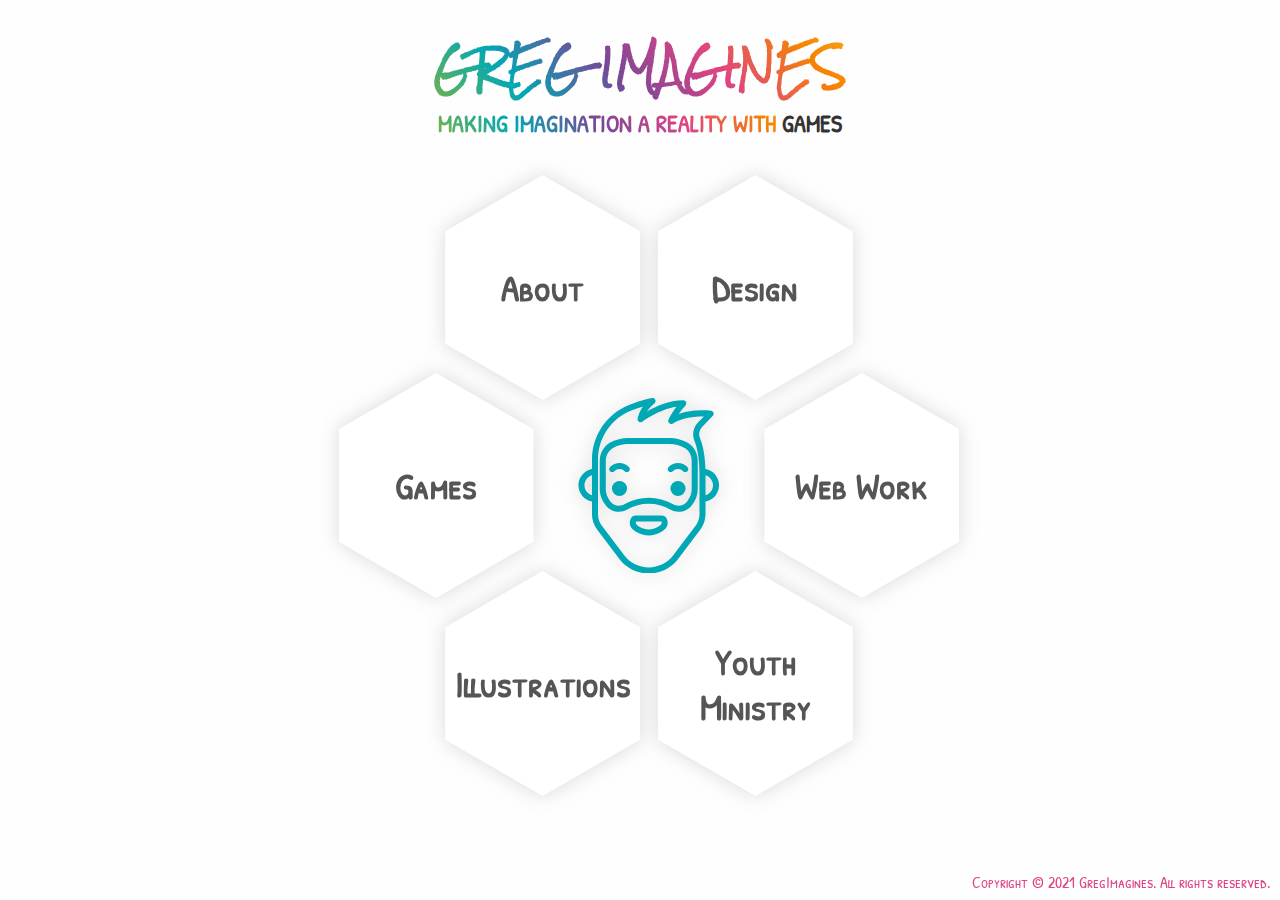
<file: index.html>
<!DOCTYPE html>
<html lang="en">
<head>
  <!-- Global site tag (gtag.js) - Google Analytics -->
<script async src="https://www.googletagmanager.com/gtag/js?id=UA-34383437-1"></script>
<script>
  window.dataLayer = window.dataLayer || [];
  function gtag(){dataLayer.push(arguments);}
  gtag('js', new Date());

  gtag('config', 'UA-34383437-1');
</script>
  <meta charset="UTF-8">
  <meta name="viewport" content="width=device-width, initial-scale=1.0">
  <meta http-equiv="X-UA-Compatible" content="ie=edge">
  <meta name="description" content="About Gregory Gillis and GregImagines">
  <title>GregImagines</title>
  <link rel="stylesheet" href="styles/home.css" media/>
<!-- Google Tag Manager -->
<script>(function(w,d,s,l,i){w[l]=w[l]||[];w[l].push({'gtm.start':
new Date().getTime(),event:'gtm.js'});var f=d.getElementsByTagName(s)[0],
j=d.createElement(s),dl=l!='dataLayer'?'&l='+l:'';j.async=true;j.src=
'https://www.googletagmanager.com/gtm.js?id='+i+dl;f.parentNode.insertBefore(j,f);
})(window,document,'script','dataLayer','GTM-TPLQC4M');</script>
<!-- End Google Tag Manager -->
</head>
<body>
  <div class="page-wrapper">

    <div class="title">
      Greg Imagines
    </div>
    <div class="header">Making Imagination A Reality With <span class="header__spin"> </span></div>

    <div class="main-content">
      <div class="grid">
        <div class="row">
          <section class='tl'>
        		<article class="item yellow">
              <a href="about" class="btn">
                <figure>
                  <h2>About</h2>
                </figure>
              </a>
        		</article>
            <article class="item blue">
              <a href="design" class="btn">
                <figure>
                  <h2>Design</h2>
                </figure>
              </a>
            </article>
            <article class="item pink">
              <a href="games" class="btn">
                <figure>
                  <h2>Games</h2>
                </figure>
              </a>
        		</article>
        		<article class="--face">
        			<figure>
                <svg version="1.1" id="Capa_1" xmlns="http://www.w3.org/2000/svg" xmlns:xlink="http://www.w3.org/1999/xlink" x="0px" y="0px"
                   viewBox="0 0 464.732 464.732" style="enable-background:new 0 0 464.732 464.732;" xml:space="preserve" class="face-icon">
                <g>
                  <path d="M418.548,231.04c0-21.516-15.583-39.449-36.053-43.139c-0.799-25.161-4.193-56.219-14.449-81.053
                    c-4.364-10.566-1.951-22.746,6.146-31.029l27.848-28.488c2.129-2.178,2.837-5.377,1.825-8.25c-1.012-2.873-3.568-4.922-6.592-5.285
                    c-2.258-0.271-46.536-5.331-85.554,8.533c4.797-7.272,10.846-15.395,17.931-22.796c2.216-2.314,2.837-5.728,1.578-8.674
                    c-1.258-2.946-4.153-4.858-7.357-4.858c-37.9,0-74.039,16.88-96.126,29.783c4.297-6.938,10.528-14.579,19.496-21.423
                    c2.963-2.261,3.972-6.269,2.433-9.663c-1.54-3.395-5.22-5.277-8.871-4.538c-33.039,6.679-65.651,20.116-73.792,24.254
                    c-25.394,12.91-46.753,32.574-61.77,56.866c-15.184,24.563-23.209,52.824-23.209,81.728v24.93
                    c-20.369,3.772-35.848,21.658-35.848,43.103s15.479,39.331,35.848,43.103l0,32.542c-0.205,14.839,4.608,29.521,13.557,41.346
                    l59.054,78.045c18.315,24.205,47.371,38.655,77.723,38.655s59.407-14.45,77.722-38.655l59.055-78.045
                    c8.773-11.594,13.461-25.418,13.557-40.05c0.003-0.431,0-33.839,0-33.839C403.069,270.371,418.548,252.485,418.548,231.04z
                     M62.183,231.04c0-12.575,8.38-23.225,19.848-26.67l0,53.341C70.564,254.265,62.183,243.616,62.183,231.04z M366.7,307.947
                    c-0.073,11.085-3.64,21.607-10.315,30.43l-59.055,78.045c-15.309,20.231-39.594,32.309-64.964,32.309
                    c-25.37,0-49.655-12.078-64.964-32.309l-59.054-78.045c-6.819-9.013-10.483-20.206-10.316-31.517c0-0.04,0.001-0.079,0.001-0.118
                    l-0.001-143.734c0-25.929,7.199-51.281,20.819-73.314c13.473-21.796,32.634-39.438,55.411-51.017
                    c5.171-2.629,22.354-9.814,42.942-16.017c-11.827,16.746-14.226,31.773-14.358,32.657c-0.483,3.229,1.044,6.427,3.859,8.081
                    c2.815,1.654,6.353,1.431,8.938-0.562c0.47-0.362,42.244-32.189,89.797-39.396c-13.022,17.305-20.449,33.37-20.843,34.232
                    c-1.492,3.259-0.633,7.113,2.102,9.431c2.735,2.318,6.678,2.533,9.648,0.528c24.917-16.819,60.883-19.158,81.922-18.871
                    l-15.518,15.874c-12.577,12.866-16.304,31.833-9.493,48.322c6.132,14.849,13.442,42.16,13.442,87.951h0
                    C366.701,200.907,366.703,307.534,366.7,307.947z M382.7,257.711l0.001-53.341c11.467,3.446,19.847,14.096,19.847,26.67
                    S394.168,254.265,382.7,257.711z"/>
                  <circle class="eye" cx="154.923" cy="239.67" r="20"/>
                  <circle class="eye" cx="309.809" cy="239.67" r="20"/>
                  <path d="M284.884,182.389c-3.125,3.124-3.125,8.189,0,11.313c3.124,3.124,8.189,3.124,11.313,0c7.505-7.505,19.717-7.505,27.222,0
                    c1.562,1.562,3.609,2.343,5.657,2.343s4.095-0.781,5.657-2.343c3.125-3.124,3.125-8.189,0-11.313
                    C320.99,168.646,298.627,168.646,284.884,182.389z"/>
                  <path d="M129.998,182.389c-3.124,3.124-3.125,8.189,0,11.313c3.124,3.125,8.189,3.125,11.313,0c7.505-7.505,19.718-7.505,27.222,0
                    c1.562,1.562,3.609,2.343,5.657,2.343s4.095-0.781,5.657-2.343c3.125-3.124,3.125-8.189,0-11.313
                    C166.104,168.646,143.742,168.645,129.998,182.389z"/>
                  <path d="M337.507,119.961c-0.697-0.459-1.375-0.881-2.028-1.262c-14.547-8.477-31.124-12.958-47.938-12.958h-110.35
                    c-15.979,0-31.824,4.066-45.823,11.758c-17.726,9.741-28.737,28.391-28.737,48.673l0.001,75.725
                    c0,14.668,5.336,29.364,15.082,41.452l0.997,1.261c13.531,17.115,37.946,21.74,56.79,10.756
                    c17.247-10.052,36.91-15.365,56.865-15.365s39.618,5.313,56.865,15.366c6.881,4.011,14.505,5.94,22.071,5.94
                    c13.153,0,26.129-5.832,34.718-16.697l1.053-1.332c9.69-12.016,15.026-26.712,15.026-41.381l0.001-75.798
                    C362.101,147.342,352.907,130.094,337.507,119.961z M346.099,241.897c0,11.027-4.078,22.156-11.526,31.393l-1.105,1.397
                    c-8.621,10.906-24.175,13.854-36.181,6.856c-19.689-11.477-42.139-17.542-64.922-17.542c-22.782,0-45.231,6.066-64.921,17.542
                    c-12.005,6.998-27.561,4.05-36.182-6.856l-1.149-1.452c-7.404-9.182-11.481-20.311-11.481-31.338l-0.001-75.725
                    c0-14.445,7.833-27.722,20.442-34.651c11.645-6.398,24.825-9.781,38.118-9.781h110.35c13.987,0,27.778,3.729,39.878,10.78
                    c0.415,0.242,0.847,0.513,1.292,0.806c10.889,7.165,17.389,19.416,17.389,32.771L346.099,241.897z"/>
                  <path d="M267.052,311.258H197.68c-5.287,0-10.137,3.156-12.976,8.444c-3.849,7.173-3.405,16.694,1.079,23.153
                    c3.025,4.357,7.635,8.306,14.095,12.074c10.323,6.021,21.406,9.031,32.488,9.031c11.083,0,22.165-3.011,32.489-9.031
                    c6.459-3.768,11.069-7.717,14.094-12.074h0c4.484-6.459,4.928-15.98,1.078-23.154C277.189,314.414,272.339,311.258,267.052,311.258
                    z M265.806,333.73c-1.129,1.626-3.609,4.226-9.013,7.377c-15.752,9.188-33.102,9.188-48.854,0
                    c-5.404-3.152-7.884-5.751-9.013-7.377c-0.917-1.321-1.177-4.499-0.124-6.461c0.002-0.004,0.004-0.007,0.005-0.011h67.117
                    c0.001,0.003,0.003,0.006,0.005,0.01C266.983,329.231,266.723,332.408,265.806,333.73z"/>
                </g>
        			</figure>
        		</article>
            <article class="item orange">
              <a href="web" class="btn">
                <figure>
                  <h2>Web Work</h2>
                </figure>
              </a>
            </article>
            <article class="item purple">
              <a href="illustrations" class="btn">
                <figure>
                  <h2>Illustrations</h2>
                </figure>
              </a>
        		</article>
            <article class="item green">
              <a href="ministry" class="btn">
                <figure>
                  <h2>Youth Ministry</h2>
                </figure>
              </a>
        		</article>
          </section>
        </div>
      </div>
    </div>

    <div class="footer footer--theme--main">
      <div class="footer__copyright">
        Copyright &copy; 2021 GregImagines. All rights reserved.
      </div>

    </div><!-- END FOOTER -->

  </div>

</body>
</html>
</file>
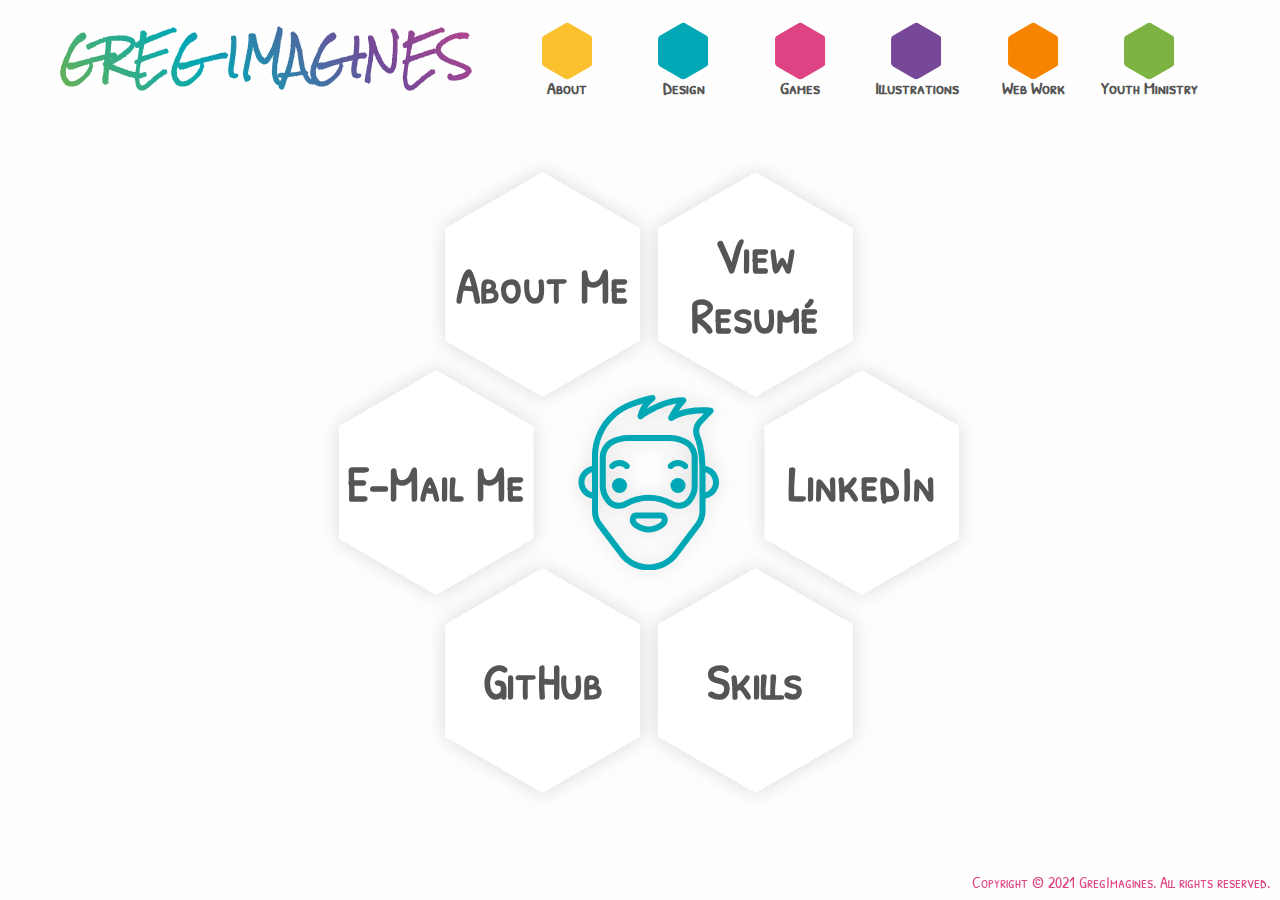
<file: about.html>
<!DOCTYPE html>
<html lang="en">
<head>
  <!-- Global site tag (gtag.js) - Google Analytics -->
<script async src="https://www.googletagmanager.com/gtag/js?id=UA-34383437-1"></script>
<script>
  window.dataLayer = window.dataLayer || [];
  function gtag(){dataLayer.push(arguments);}
  gtag('js', new Date());

  gtag('config', 'UA-34383437-1');
</script>
  <meta charset="UTF-8">
  <meta name="viewport" content="width=device-width, initial-scale=1.0">
  <meta http-equiv="X-UA-Compatible" content="ie=edge">
  <meta name="description" content="About Gregory Gillis and GregImagines">
  <title>About + GregImagines</title>
  <link rel="stylesheet" href="styles/about.css" />
<!-- Google Tag Manager -->
<script>(function(w,d,s,l,i){w[l]=w[l]||[];w[l].push({'gtm.start':
new Date().getTime(),event:'gtm.js'});var f=d.getElementsByTagName(s)[0],
j=d.createElement(s),dl=l!='dataLayer'?'&l='+l:'';j.async=true;j.src=
'https://www.googletagmanager.com/gtm.js?id='+i+dl;f.parentNode.insertBefore(j,f);
})(window,document,'script','dataLayer','GTM-TPLQC4M');</script>
<!-- End Google Tag Manager -->
</head>
<body>
  <div class="page-wrapper">

    <!--div class="title">
      Greg Imagines
    </div-->
    <header class="nav">
        <a href="index" class="nav-header">
          Greg Imagines
        </a>
        <div class="nav-links">
          <a href="about" class="nav_link">
            <div class="badge yellow"></div>
            <h2 class="ribbon">About</h2>
          </a>
          <a href="design" >
            <div class="badge blue"></div>
            <h2 class="ribbon">Design</h2>
          </a>
          <a href="games" >
            <div class="badge pink"></div>
            <h2 class="ribbon">Games</h2>
          </a>
          <a href="illustrations" >
            <div class="badge purple"></div>
            <h2 class="ribbon">Illustrations</h2>
          </a>
          <a href="web" >
            <div class="badge orange"></div>
            <h2 class="ribbon">Web Work</h2></a>
          <a href="ministry" >
            <div class="badge green"></div>
            <h2 class="ribbon">Youth Ministry</h2>
          </a>
        </div>
    </header>

    <div class="main-content">
      <div class="grid">
        <div class="row">
          <section class='tl'>
        		<article class="item yellow">
              <a href="#about" class="btn">
                <figure>
                  <h1>About Me</h1>
                </figure>
              </a>
        		</article>
            <article class="item blue">
              <a href="#resume" class="btn">
                <figure>
                  <h1>View Resumé</h1>
                </figure>
              </a>
            </article>
            <article class="item pink">
              <a href="mailto:gillis@gregimagines.com" class="btn">
                <figure>
                  <h1>E-Mail Me</h1>
                </figure>
              </a>
        		</article>
        		<article class="--face">
        			<figure>
                <svg version="1.1" id="Capa_1" xmlns="http://www.w3.org/2000/svg" xmlns:xlink="http://www.w3.org/1999/xlink" x="0px" y="0px"
                   viewBox="0 0 464.732 464.732" style="enable-background:new 0 0 464.732 464.732;" xml:space="preserve" class="face-icon">
                <g>
                  <path d="M418.548,231.04c0-21.516-15.583-39.449-36.053-43.139c-0.799-25.161-4.193-56.219-14.449-81.053
                    c-4.364-10.566-1.951-22.746,6.146-31.029l27.848-28.488c2.129-2.178,2.837-5.377,1.825-8.25c-1.012-2.873-3.568-4.922-6.592-5.285
                    c-2.258-0.271-46.536-5.331-85.554,8.533c4.797-7.272,10.846-15.395,17.931-22.796c2.216-2.314,2.837-5.728,1.578-8.674
                    c-1.258-2.946-4.153-4.858-7.357-4.858c-37.9,0-74.039,16.88-96.126,29.783c4.297-6.938,10.528-14.579,19.496-21.423
                    c2.963-2.261,3.972-6.269,2.433-9.663c-1.54-3.395-5.22-5.277-8.871-4.538c-33.039,6.679-65.651,20.116-73.792,24.254
                    c-25.394,12.91-46.753,32.574-61.77,56.866c-15.184,24.563-23.209,52.824-23.209,81.728v24.93
                    c-20.369,3.772-35.848,21.658-35.848,43.103s15.479,39.331,35.848,43.103l0,32.542c-0.205,14.839,4.608,29.521,13.557,41.346
                    l59.054,78.045c18.315,24.205,47.371,38.655,77.723,38.655s59.407-14.45,77.722-38.655l59.055-78.045
                    c8.773-11.594,13.461-25.418,13.557-40.05c0.003-0.431,0-33.839,0-33.839C403.069,270.371,418.548,252.485,418.548,231.04z
                     M62.183,231.04c0-12.575,8.38-23.225,19.848-26.67l0,53.341C70.564,254.265,62.183,243.616,62.183,231.04z M366.7,307.947
                    c-0.073,11.085-3.64,21.607-10.315,30.43l-59.055,78.045c-15.309,20.231-39.594,32.309-64.964,32.309
                    c-25.37,0-49.655-12.078-64.964-32.309l-59.054-78.045c-6.819-9.013-10.483-20.206-10.316-31.517c0-0.04,0.001-0.079,0.001-0.118
                    l-0.001-143.734c0-25.929,7.199-51.281,20.819-73.314c13.473-21.796,32.634-39.438,55.411-51.017
                    c5.171-2.629,22.354-9.814,42.942-16.017c-11.827,16.746-14.226,31.773-14.358,32.657c-0.483,3.229,1.044,6.427,3.859,8.081
                    c2.815,1.654,6.353,1.431,8.938-0.562c0.47-0.362,42.244-32.189,89.797-39.396c-13.022,17.305-20.449,33.37-20.843,34.232
                    c-1.492,3.259-0.633,7.113,2.102,9.431c2.735,2.318,6.678,2.533,9.648,0.528c24.917-16.819,60.883-19.158,81.922-18.871
                    l-15.518,15.874c-12.577,12.866-16.304,31.833-9.493,48.322c6.132,14.849,13.442,42.16,13.442,87.951h0
                    C366.701,200.907,366.703,307.534,366.7,307.947z M382.7,257.711l0.001-53.341c11.467,3.446,19.847,14.096,19.847,26.67
                    S394.168,254.265,382.7,257.711z"/>
                  <circle class="eye" cx="154.923" cy="239.67" r="20"/>
                  <circle class="eye" cx="309.809" cy="239.67" r="20"/>
                  <path d="M284.884,182.389c-3.125,3.124-3.125,8.189,0,11.313c3.124,3.124,8.189,3.124,11.313,0c7.505-7.505,19.717-7.505,27.222,0
                    c1.562,1.562,3.609,2.343,5.657,2.343s4.095-0.781,5.657-2.343c3.125-3.124,3.125-8.189,0-11.313
                    C320.99,168.646,298.627,168.646,284.884,182.389z"/>
                  <path d="M129.998,182.389c-3.124,3.124-3.125,8.189,0,11.313c3.124,3.125,8.189,3.125,11.313,0c7.505-7.505,19.718-7.505,27.222,0
                    c1.562,1.562,3.609,2.343,5.657,2.343s4.095-0.781,5.657-2.343c3.125-3.124,3.125-8.189,0-11.313
                    C166.104,168.646,143.742,168.645,129.998,182.389z"/>
                  <path d="M337.507,119.961c-0.697-0.459-1.375-0.881-2.028-1.262c-14.547-8.477-31.124-12.958-47.938-12.958h-110.35
                    c-15.979,0-31.824,4.066-45.823,11.758c-17.726,9.741-28.737,28.391-28.737,48.673l0.001,75.725
                    c0,14.668,5.336,29.364,15.082,41.452l0.997,1.261c13.531,17.115,37.946,21.74,56.79,10.756
                    c17.247-10.052,36.91-15.365,56.865-15.365s39.618,5.313,56.865,15.366c6.881,4.011,14.505,5.94,22.071,5.94
                    c13.153,0,26.129-5.832,34.718-16.697l1.053-1.332c9.69-12.016,15.026-26.712,15.026-41.381l0.001-75.798
                    C362.101,147.342,352.907,130.094,337.507,119.961z M346.099,241.897c0,11.027-4.078,22.156-11.526,31.393l-1.105,1.397
                    c-8.621,10.906-24.175,13.854-36.181,6.856c-19.689-11.477-42.139-17.542-64.922-17.542c-22.782,0-45.231,6.066-64.921,17.542
                    c-12.005,6.998-27.561,4.05-36.182-6.856l-1.149-1.452c-7.404-9.182-11.481-20.311-11.481-31.338l-0.001-75.725
                    c0-14.445,7.833-27.722,20.442-34.651c11.645-6.398,24.825-9.781,38.118-9.781h110.35c13.987,0,27.778,3.729,39.878,10.78
                    c0.415,0.242,0.847,0.513,1.292,0.806c10.889,7.165,17.389,19.416,17.389,32.771L346.099,241.897z"/>
                  <path d="M267.052,311.258H197.68c-5.287,0-10.137,3.156-12.976,8.444c-3.849,7.173-3.405,16.694,1.079,23.153
                    c3.025,4.357,7.635,8.306,14.095,12.074c10.323,6.021,21.406,9.031,32.488,9.031c11.083,0,22.165-3.011,32.489-9.031
                    c6.459-3.768,11.069-7.717,14.094-12.074h0c4.484-6.459,4.928-15.98,1.078-23.154C277.189,314.414,272.339,311.258,267.052,311.258
                    z M265.806,333.73c-1.129,1.626-3.609,4.226-9.013,7.377c-15.752,9.188-33.102,9.188-48.854,0
                    c-5.404-3.152-7.884-5.751-9.013-7.377c-0.917-1.321-1.177-4.499-0.124-6.461c0.002-0.004,0.004-0.007,0.005-0.011h67.117
                    c0.001,0.003,0.003,0.006,0.005,0.01C266.983,329.231,266.723,332.408,265.806,333.73z"/>
                </g>
        			</figure>
        		</article>
            <article class="item orange">
              <a href="https://www.linkedin.com/in/gdgillis/" target="_blank" class="btn">
                <figure>
                  <h1>LinkedIn</h1>
                </figure>
              </a>
            </article>
            <article class="item purple">
              <a href="https://github.com/gregimagines" target="_blank" class="btn">
                <figure>
                  <h1>GitHub</h1>
                </figure>
              </a>
        		</article>
            <article class="item green">
              <a href="#skills" class="btn">
                <figure>
                  <h1>Skills</h1>
                </figure>
              </a>
        		</article>
          </section>
        </div>
      </div>
    </div>

    <div id='about' class='modal-window'>
      <div class='modal-content'>
        <a href='#' title='Close' class='modal-close'>X</a>
        <div class='modal-title'> Gregory Gillis </div>
        <div class='modal-description'>
          An energetic and creative person, competent graphic and web designer, and proficient technical support provider with an eye for detail. A hard working proactive developer focused on high quality solutions proven to engage users in a competitive market. Successfully works with technical and non-technical professionals. Passionate for continuous learning and improving. Proven leader with positive results, managing multiple projects to deliver solutions on time consistently, with increased customer engagement.
          <br>
          While experts in their fields can say they wrote the book on a specific topic, I can say that I have instead written the test for web and front end developers. Amongst my freelance web design responsibilities, I received functional requirements to develop a four tier testing scenario with answer key including various potential solutions to verify qualifications and knowledge of potential web developer candidates through Proxor.
          <br>
          Over the last several years I have been working as a web developer for EWTN (Eternal Word Television Network). I have been actively using CSS, HTML, Ruby on Rails, Wordpress, and JavaScript across a number of sites to match the company’s look and feel while providing a more positive user experience.
          <br>
          I am always ready to learn new techniques and use the latest technology to help others have a better online experience. I am a team player capable of working independently to meet specific deadlines while multitasking.
        </div>
        <a href="mailto:gillis@gregimagines.com" class="modal-button">E-Mail Me</a>
      </div>
    </div>

    <div id='skills' class='modal-window'>
      <div class='modal-content'>
        <a href='#' title='Close' class='modal-close'>X</a>
        <div class='modal-title'> Skills </div>
        <div class='modal-description'>
          Adobe Creative Suite (Dreamweaver, Illustrator, Photoshop. InDesign, Animate), Verbal/Written Communication Skills, CSS, HTML, Leadership, Mac OSX, Marketing, Problem Solving, Ubuntu Linux, Web Development & Design, Sales, Windows, Wordpress, UX/UI, Responsive Design, Front End Developer, Dedicated, Social Media, Content Management, Advertising, Analytics, E-Commerce, Word, Excel, Power Point, Product Management, Web Content Creation & Management, Creative, Work Independently and Collaboratively, Meet Tight Deadlines, Technology, IT Support, Management Experience, Autodesk Maya, Bootstrap, PHP, JavaScript, Odoo, Git, Atom, Project Development, Frontend Frameworks, Angular, Flexible, Self-motivation , Ruby on Rails
        </div>
      </div>
    </div>

    <div id='resume' class='modal-window'>
      <div class='modal-content'>
        <a href='#' title='Close' class='modal-close'>X</a>
        <div class="modal-title_container">
          <div class='modal-title'> Gregory Gillis - Resumé </div>
        </div>
        <div class="modal-description_container">
          <div class="modal-lead">
            SUMMARY
          </div>
          <div class="modal-description">
            An energetic and creative person, competent graphic and web designer, and proficient technical support provider with an eye for detail. A hard working proactive developer focused on high quality solutions proven to engage users in a competitive market. Successfully works with technical and non-technical professionals. Passionate for continuous learning and improving. Proven leader with positive results, managing multiple projects to deliver solutions on time consistently, with increased customer engagement.
          </div>
          <div class="modal-lead">
            SKILLS
          </div>
          <div class="modal-description">
            Adobe Creative Suite (Dreamweaver, Illustrator, Photoshop. InDesign, Animate), Verbal/Written Communication Skills, CSS, HTML, Leadership, Mac OSX, Marketing, Problem Solving, Ubuntu Linux, Web Development & Design, Sales, Windows, Wordpress, UX/UI, Responsive Design, Front End Developer, Dedicated, Social Media, Content Management, Advertising, Analytics, E-Commerce, Word, Excel, Power Point, Product Management, Web Content Creation & Management, Creative, Work Independently and Collaboratively, Meet Tight Deadlines, Technology, IT Support, Management Experience, Autodesk Maya, Bootstrap, PHP, JavaScript, Odoo, Git, Atom, Project Development, Frontend Frameworks, Angular, Flexible, Self-motivation , Ruby on Rails
          </div>
          <div class="modal-lead">
            WORK EXPERIENCE
          </div>
          <div class="modal-description">
            <strong>Web Developer: EWTN | January 2019- Present</strong><br/>
            www.ewtn.com, www.ear.ewtn.com, www.ewtnmissionaries.com<br/>
            <ul>
              <li>
                Work with different departments to design, code, build, and upload content on several pages/sites

              </li>
              <li>
                Manage page content across varying technologies - Bootstrap, Wordpress, Ruby on Rails, ASP
              </li>
              <li>
                Wireframe sites to be created meeting certain criteria based on departmental needs
              </li>
              <li>
                Publish images on main pages for advertising, promotions, and registrations/donations
              </li>
              <li>
                Assist in content management for document library and creating custom pages and styles
              </li>
              <li>
                Provide documentation and instructional training for new sites to a range of users
              </li>
              <li>
                Coordinate with other departments for required materials and consistent brand representation and user experience
              </li>
            </ul>
            <strong>Freelance Web and Graphic Designer: Gregimagines | July 2004 - Present</strong><br/>
            www.gregimagines.com<br/>
            <ul>
              <li>
                Designed and developed 16 mobile and desktop compatible websites for various users implementing custom CSS, HTML, and PHP Trained and supported conversion of developed websites to customers for content management
              </li>
              <li>
                Worked directly with end users and site administrators to create site designs and content meeting their objectives successfully Developed Proxor’s four tier testing scenario with answer key with various potential solutions to verify qualifications and knowledge of potential web developer candidates from supplied specifications
              </li>
              <li>
                Create branding options for small business from digital logos and websites to print production of fliers, cards, and signage
              </li>
              <li>
                Create advertising content for small business sites to drive engagement to social media pages and websites keeping with their brand Manage analytics and tracking for sites using Google Analytics, Wordpress, and Nibbler-Silktide
              </li>
              <li>
                Helped create and meet content strategy objectives to ensure positive consumer experiences
              </li>
            </ul>
            <strong>IT Manager, Marketing Content Manager: A.T. Merhaut, Inc | November 2011- December 2018</strong><br/>
            www.merhaut.com, www.merhaut.church<br/>
            <ul>
              <li>
                POS/CRM/ERP delivered reduced yearly costs by 45%
              </li>
              <li>
                Deployed cloud based business solutions for small business with local and remote sales team
              </li>
              <li>
                Design, build, code, monitor mailing campaigns from content to UX/UI using HTML, CSS, and Analytics
              </li>
              <li>
                Developed new ecommerce interface providing a 10% sales increase and a 72% increase in user retention impact
              </li>
              <li>
                Influence social media engagement and sales conversions with original content and marketing strategy
              </li>
              <li>
                Manage 65353 products to increase sales, product exposure, and merchandising
              </li>
              <li>
                Saved $1800 by designing and developing video commercials using photography, video editing, and creativity
              </li>
              <li>
                Created brand guidelines for consistent colors and fonts across all uses of logo, name, products
              </li>
              <li>
                Publish content marketing to meet marketing objectives using various media outlets including email, social media, radio, tv, web
              </li>
            </ul>
            <strong>Service Technician: Computiverse, MacOutfitters, Apple | May 2008-June 2019</strong><br/>
            <ul>
              <li>
                Supported 1750 Apple Computers and products including repairs, diagnostics, and unit replacements across the School District
              </li>
              <li>
                Interact directly with corporate Apple, school district employees, and students to create monthly reports and document repairs
              </li>
              <li>
                Reorganized the repair procedures that resulted in saving the school district approximately $5 million in one year
              </li>
              <li>
                Manage multiple projects with collaboration of coworkers and supervisors to consistently meet tight deadlines
              </li>
              <li>
                Provided IT solutions for Mac and Windows devices with software installations, setup, troubleshooting, and virus protection
              </li>
              <li>
                Assisted in Staffing various positions to increase productivity and customer satisfaction
              </li>
            </ul>
            <strong>Youth Minister: Holy Sepulcher, St. Richard Church | May 2005-February 2019</strong><br/>
            <ul>
              <li>
                Develop bi-weekly programs, coordinate, execute, and evaluate for success and future events
              </li>
              <li>
                Communicate with youth, parents, and staff ensuring program content is clearly understood and meet approved guidelines Recommend changes to staff to evolve and grow program
              </li>
              <li>
                Mange public relations with ministry and both local church and public communities
              </li>
              <li>
                Provide training and presentations on a regular basis to varying levels of content understanding from youth to adults Provided regularly scheduled documentation on participation, content, and planning
              </li>
            </ul>
          </div>
          <div class="modal-lead">
            EDUCATION AND AWARDS
          </div>
          <div class="modal-description">
            Certificate 3D Modeling & Animation<br/>
            Art Institute of Pittsburgh | December 2012<br/>
            Bachelor of Arts: Communications, Catholic Theology & Philosophy<br/>
            John Carroll University | December 2008 Borromeo College Seminary | December 2008<br/>
            Apple Certified Technician<br/>
            National Technical Honor Society<br/>
            Quality Service & Customer Satisfaction - Apple<br/>
            Knights of Columbus - Degreed Knight<br/>
            Eagle Scout - National Eagle Scout Association Member
          </div>


          <a href="/content/Gregory_Gillis.pdf" class="modal-button">Download Resumé</a>
        </div>
      </div>
    </div>

    <div class="footer footer--theme--main">
      <div class="footer__copyright">
        Copyright &copy; 2021 GregImagines. All rights reserved.
      </div>

    </div><!-- END FOOTER -->

  </div>

</body>
</html>
</file>
<file: styles/home.css>
@import url("https://fonts.googleapis.com/css?family=Rock+Salt|Patrick+Hand+SC&display=swap");
.modal-window {
  position: fixed;
  background-color: rgba(0, 0, 0, 0.25);
  top: 0;
  right: 0;
  bottom: 0;
  left: 0;
  z-index: 999;
  visibility: hidden;
  opacity: 0;
  pointer-events: none;
  transition: all 0.3s; }
  .modal-window:target {
    visibility: visible;
    opacity: 1;
    pointer-events: auto; }

.modal-content {
  width: 80%;
  max-width: 1000px;
  position: absolute;
  top: 50%;
  left: 50%;
  transform: translate(-50%, -50%);
  padding: 1em 2em 2em;
  background: white;
  max-height: 90vh; }
  @media all and (max-width: 800px) {
    .modal-content {
      width: 95%; } }

.modal-close {
  color: #de4383;
  background: #fff;
  font-weight: 700;
  position: fixed;
  text-align: center;
  top: 8px;
  right: 8px;
  width: 40px;
  height: 40px;
  border-radius: 50%;
  border: solid 1px;
  text-decoration: none;
  z-index: 10;
  font-family: 'Rock Salt'; }
  .modal-close:hover {
    color: #FFF;
    background-color: #de4383; }

.modal-title_container {
  background: #fff;
  width: 100%; }

.modal-title {
  margin: 0 auto;
  text-transform: uppercase;
  font-weight: normal;
  background: linear-gradient(50deg, #7cb342, #00a8b5, #774898, #de4383, #f68401, #fbc02d);
  background-size: 110%;
  -webkit-background-clip: text;
  background-clip: text;
  -webkit-text-fill-color: transparent;
  text-decoration: none;
  text-align: center;
  transition: .5s;
  font-family: 'Rock Salt', cursive;
  font-size: 1.5em;
  font-weight: 700;
  cursor: default; }
  @media all and (max-width: 800px) {
    .modal-title {
      font-size: 1.25em; } }

.modal-lead {
  margin: .5em auto -.5em;
  text-transform: uppercase;
  font-weight: normal;
  background: linear-gradient(50deg, #7cb342, #00a8b5, #774898, #de4383, #f68401, #fbc02d);
  background-size: 110%;
  -webkit-background-clip: text;
  background-clip: text;
  -webkit-text-fill-color: transparent;
  text-decoration: none;
  text-align: center;
  transition: .5s;
  font-family: 'Rock Salt', cursive;
  font-size: 1em;
  font-weight: 700;
  cursor: default; }

.modal-description_container {
  max-height: 75vh;
  overflow: scroll; }

.modal-description {
  font-family: 'Patrick Hand SC';
  text-transform: none;
  font-size: 1.25em;
  letter-spacing: .5px; }
  .modal-description strong {
    letter-spacing: 1px; }
  .modal-description ul {
    margin-bottom: 2em;
    list-style: none; }
  .modal-description li {
    text-indent: -1.5em;
    padding-left: 1.5em; }
  .modal-description li::before {
    content: "\2B22"; }
  .modal-description li:nth-of-type(6n+1)::before {
    color: #7cb342; }
  .modal-description li:nth-of-type(6n+2)::before {
    color: #00a8b5; }
  .modal-description li:nth-of-type(6n+3)::before {
    color: #774898; }
  .modal-description li:nth-of-type(6n+4)::before {
    color: #de4383; }
  .modal-description li:nth-of-type(6n+5)::before {
    color: #f68401; }
  .modal-description li:nth-of-type(6n+6)::before {
    color: #fbc02d; }

.modal-image {
  width: auto;
  max-width: 80%;
  display: block;
  text-align: center;
  margin: 0 auto 1em; }

.modal-button {
  display: block;
  width: 20%;
  min-width: 200px;
  margin: 1em auto 0;
  color: #FFF;
  background-color: #de4383;
  border: solid 1px #FFF;
  border-radius: 1em;
  padding: .5em 1em;
  font-weight: 700;
  text-align: center;
  text-decoration: none;
  font-family: 'Rock Salt';
  margin-bottom: .5em; }
  .modal-button:hover {
    color: #de4383;
    background: #FFF;
    border: solid 1px #de4383;
    border-radius: 1em; }

.modal-window > div {
  border-radius: 1rem; }

.modal-window div:not(:last-of-type) {
  margin-bottom: 15px; }

* {
  margin: 0;
  padding: 0;
  box-sizing: border-box; }

body {
  padding: 0;
  margin: 0;
  font-family: 'Patrick Hand SC', sans-serif;
  background: #fefefe;
  color: #555; }

html, body, .page-wrapper {
  height: 100%; }

:root {
  /* hexagon */
  --gap: 2vmin;
  --radio: calc(75vmin / 3);
  --width: calc(var(--radio) * .866);
  --height: var(--radio); }

section {
  display: grid;
  grid-template-columns: repeat(6, 1fr);
  grid-gap: 2vmin;
  max-height: 100%;
  max-width: 100vmin;
  padding-left: 2vmin;
  margin: .5rem auto;
  filter: drop-shadow(0 0 10px rgba(68, 68, 68, 0.2)); }

article {
  background: #FFF;
  width: var(--width);
  height: var(--height);
  overflow: hidden;
  transition: 1s;
  clip-path: polygon(50% 0%, 100% 25%, 100% 75%, 50% 100%, 0% 75%, 0% 25%);
  transition: transform 0.3s ease-in-out; }
  article.item {
    transition: .3s ease-in-out; }
    article.item:hover {
      transition: 0.3s ease-in-out; }
      article.item:hover a {
        color: #FFF; }
      article.item:hover.yellow {
        background: #fbc02d; }
      article.item:hover.orange {
        background: #f68401; }
      article.item:hover.pink {
        background: #de4383; }
      article.item:hover.purple {
        background: #774898; }
      article.item:hover.blue {
        background: #00a8b5; }
      article.item:hover.green {
        background: #7cb342; }
  article.--face {
    background: none; }

a {
  text-decoration: none;
  color: inherit; }

/* making the honeycomb */
article:nth-of-type(1) {
  grid-column: 2 / span 2;
  grid-row: 1; }

article:nth-of-type(2) {
  grid-column: 4 / span 2;
  grid-row: 1; }

article:nth-of-type(3) {
  grid-column: 1 / span 2;
  grid-row: 2; }

article:nth-of-type(4) {
  grid-column: 3 / span 2;
  grid-row: 2; }

article:nth-of-type(5) {
  grid-column: 5 / span 2;
  grid-row: 2; }

article:nth-of-type(6) {
  grid-column: 2 / span 2;
  grid-row: 3; }

article:nth-of-type(7) {
  grid-column: 4 / span 2;
  grid-row: 3; }

/* A small adjustment in the vertical */
article:nth-of-type(-n+2) {
  margin-bottom: calc(var(--height) * -.2); }

article:nth-of-type(n+6):nth-of-type(-n+7) {
  margin-top: calc(var(--height) * -.2); }

figure {
  display: flex;
  flex-direction: column;
  flex-wrap: nowrap;
  justify-content: center;
  height: 100%;
  font-size: calc(1rem + 1vmin);
  line-height: 1.2;
  transition: .75s .05s;
  text-align: center; }

@media only screen and (max-width: 800px) {
  figure h2 {
    font-size: 1.5rem; } }
@media only screen and (max-width: 500px) {
  figure h2 {
    font-size: 1.25rem; } }
.page-wrapper {
  display: flex;
  flex-flow: column nowrap;
  justify-content: space-between; }

.main-content {
  flex-grow: 1;
  overflow: hidden;
  margin: 0 auto;
  padding: 0 2em 2em;
  width: 100%;
  max-width: 1200px; }
  @media all and (max-width: 800px) {
    .main-content {
      overflow: auto; } }

.title {
  margin: .5em auto -.5em;
  text-transform: uppercase;
  font-weight: normal;
  background: linear-gradient(50deg, #7cb342, #00a8b5, #774898, #de4383, #f68401, #fbc02d);
  background-size: 110%;
  -webkit-background-clip: text;
  background-clip: text;
  -webkit-text-fill-color: transparent;
  text-decoration: none;
  text-align: center;
  transition: .5s;
  font-family: 'Rock Salt', cursive;
  font-size: 2.5em;
  font-weight: 700;
  cursor: default; }
  .title:hover {
    animation: flow 5s ease-in-out infinite; }
  @media screen and (max-width: 500px) {
    .title {
      font-size: 1.5em; } }

.header {
  margin: .5em auto;
  text-transform: uppercase;
  font-weight: normal;
  background: linear-gradient(50deg, #7cb342, #00a8b5, #774898, #de4383, #f68401, #fbc02d);
  background-size: 100%;
  -webkit-background-clip: text;
  background-clip: text;
  -webkit-text-fill-color: transparent;
  text-decoration: none;
  transition: .5s;
  font-size: 1.5em;
  font-weight: 700;
  cursor: default;
  position: relative;
  text-align: center; }
  @media all and (max-width: 800px) {
    .header {
      font-size: 1.5em; } }
  .header__spin::before {
    content: "Games";
    animation: animate infinite 8s;
    padding-left: 0px;
    background: #fefefe;
    -webkit-text-fill-color: #333;
    font-weight: 700; }
    @media screen and (max-width: 500px) {
      .header__spin::before {
        display: block; } }
@keyframes animate {
  0%, 24% {
    content: "Awesome Guy";
    -webkit-text-fill-color: #f68401; }
  25%, 49% {
    content: "Games";
    -webkit-text-fill-color: #de4383; }
  50%, 74% {
    content: "Graphic Design";
    -webkit-text-fill-color: #00a8b5; }
  75%, 100% {
    content: "Youth Ministry";
    -webkit-text-fill-color: #7cb342; } }
@keyframes flow {
  0% {
    background-position: 0 50%; }
  50% {
    background-position: 100% 50%; }
  100% {
    background-position: 0 50%; } }
.grid {
  float: left;
  width: 100%;
  margin: 0 auto; }

.row {
  display: flex;
  flex-wrap: wrap;
  justify-content: center;
  width: 100%;
  padding: 1em 2em; }

.column {
  margin: 1em;
  min-width: 16%;
  padding: 1em;
  border: 2px solid #00a8b5;
  border-radius: .5em;
  text-align: center;
  font-size: 1.25em;
  font-weight: 600;
  color: #00a8b5;
  text-transform: uppercase;
  text-decoration: none; }

.btn {
  text-decoration: none; }

.footer {
  width: 100%;
  height: 2.5em;
  position: -webkit-sticky;
  /* Safari */
  position: sticky;
  bottom: 0; }
  .footer .title {
    margin: 0;
    position: fixed;
    bottom: 75px;
    left: 5%; }

.footer__copyright {
  font-size: 1em;
  font-weight: 200;
  color: #de4383;
  margin: 0 auto;
  position: fixed;
  bottom: 7px;
  right: 10px; }
  @media screen and (max-width: 750px) {
    .footer__copyright {
      text-align: center;
      width: 100%; } }

.face-icon {
  max-height: 78%;
  margin: 0 auto 0;
  fill: #00a8b5; }

.eye {
  animation: blink 30s infinite;
  position: relative; }

@keyframes blink {
  0%, 20%, 41%, 60%, 76%, 85% {
    transform: translate3d(0, 0, 0); }
  21%, 40% {
    transform: translate3d(0, -20px, 0); }
  61%, 75% {
    transform: translate3d(10px, -10px, 0); }
  86%, 99% {
    transform: translate3d(-10px, -10px, 0); } }

/*# sourceMappingURL=home.css.map */
</file>
<file: styles/about.css>
@import url("https://fonts.googleapis.com/css?family=Rock+Salt|Patrick+Hand+SC&display=swap");
.modal-window {
  position: fixed;
  background-color: rgba(0, 0, 0, 0.25);
  top: 0;
  right: 0;
  bottom: 0;
  left: 0;
  z-index: 999;
  visibility: hidden;
  opacity: 0;
  pointer-events: none;
  transition: all 0.3s; }
  .modal-window:target {
    visibility: visible;
    opacity: 1;
    pointer-events: auto; }

.modal-content {
  width: 80%;
  max-width: 1000px;
  position: absolute;
  top: 50%;
  left: 50%;
  transform: translate(-50%, -50%);
  padding: 1em 2em 2em;
  background: white;
  max-height: 90vh; }
  @media all and (max-width: 800px) {
    .modal-content {
      width: 95%; } }

.modal-close {
  color: #de4383;
  background: #fff;
  font-weight: 700;
  position: fixed;
  text-align: center;
  top: 8px;
  right: 8px;
  width: 40px;
  height: 40px;
  border-radius: 50%;
  border: solid 1px;
  text-decoration: none;
  z-index: 10;
  font-family: 'Rock Salt'; }
  .modal-close:hover {
    color: #FFF;
    background-color: #de4383; }

.modal-title_container {
  background: #fff;
  width: 100%; }

.modal-title {
  margin: 0 auto;
  text-transform: uppercase;
  font-weight: normal;
  background: linear-gradient(50deg, #7cb342, #00a8b5, #774898, #de4383, #f68401, #fbc02d);
  background-size: 110%;
  -webkit-background-clip: text;
  background-clip: text;
  -webkit-text-fill-color: transparent;
  text-decoration: none;
  text-align: center;
  transition: .5s;
  font-family: 'Rock Salt', cursive;
  font-size: 1.5em;
  font-weight: 700;
  cursor: default; }
  @media all and (max-width: 800px) {
    .modal-title {
      font-size: 1.25em; } }

.modal-lead {
  margin: .5em auto -.5em;
  text-transform: uppercase;
  font-weight: normal;
  background: linear-gradient(50deg, #7cb342, #00a8b5, #774898, #de4383, #f68401, #fbc02d);
  background-size: 110%;
  -webkit-background-clip: text;
  background-clip: text;
  -webkit-text-fill-color: transparent;
  text-decoration: none;
  text-align: center;
  transition: .5s;
  font-family: 'Rock Salt', cursive;
  font-size: 1em;
  font-weight: 700;
  cursor: default; }

.modal-description_container {
  max-height: 75vh;
  overflow: scroll; }

.modal-description {
  font-family: 'Patrick Hand SC';
  text-transform: none;
  font-size: 1.25em;
  letter-spacing: .5px; }
  .modal-description strong {
    letter-spacing: 1px; }
  .modal-description ul {
    margin-bottom: 2em;
    list-style: none; }
  .modal-description li {
    text-indent: -1.5em;
    padding-left: 1.5em; }
  .modal-description li::before {
    content: "\2B22"; }
  .modal-description li:nth-of-type(6n+1)::before {
    color: #7cb342; }
  .modal-description li:nth-of-type(6n+2)::before {
    color: #00a8b5; }
  .modal-description li:nth-of-type(6n+3)::before {
    color: #774898; }
  .modal-description li:nth-of-type(6n+4)::before {
    color: #de4383; }
  .modal-description li:nth-of-type(6n+5)::before {
    color: #f68401; }
  .modal-description li:nth-of-type(6n+6)::before {
    color: #fbc02d; }

.modal-image {
  width: auto;
  max-width: 80%;
  display: block;
  text-align: center;
  margin: 0 auto 1em; }

.modal-button {
  display: block;
  width: 20%;
  min-width: 200px;
  margin: 1em auto 0;
  color: #FFF;
  background-color: #de4383;
  border: solid 1px #FFF;
  border-radius: 1em;
  padding: .5em 1em;
  font-weight: 700;
  text-align: center;
  text-decoration: none;
  font-family: 'Rock Salt';
  margin-bottom: .5em; }
  .modal-button:hover {
    color: #de4383;
    background: #FFF;
    border: solid 1px #de4383;
    border-radius: 1em; }

.modal-window > div {
  border-radius: 1rem; }

.modal-window div:not(:last-of-type) {
  margin-bottom: 15px; }

* {
  margin: 0;
  padding: 0;
  box-sizing: border-box; }

body {
  padding: 0;
  margin: 0;
  font-family: 'Patrick Hand SC', sans-serif;
  background: #fefefe;
  color: #555; }

html, body, .page-wrapper {
  height: 100%; }

h2, h3, h4 {
  font-size: 1em; }

:root {
  /* hexagon */
  --gap: 2vmin;
  --radio: calc(75vmin / 3);
  --width: calc(var(--radio) * .866);
  --height: var(--radio); }

section {
  display: grid;
  grid-template-columns: repeat(6, 1fr);
  grid-gap: 2vmin;
  max-height: 100%;
  max-width: 100vmin;
  padding-left: 2vmin;
  margin: .5rem auto;
  filter: drop-shadow(0 0 10px rgba(68, 68, 68, 0.2)); }

article {
  background: #FFF;
  width: var(--width);
  height: var(--height);
  overflow: hidden;
  transition: 1s;
  clip-path: polygon(50% 0%, 100% 25%, 100% 75%, 50% 100%, 0% 75%, 0% 25%);
  transition: transform 0.3s ease-in-out; }
  article.item {
    transition: .3s ease-in-out; }
    article.item:hover {
      transition: 0.3s ease-in-out; }
      article.item:hover a {
        color: #FFF; }
      article.item:hover.yellow {
        background: #fbc02d; }
      article.item:hover.orange {
        background: #f68401; }
      article.item:hover.pink {
        background: #de4383; }
      article.item:hover.purple {
        background: #774898; }
      article.item:hover.blue {
        background: #00a8b5; }
      article.item:hover.green {
        background: #7cb342; }
  article.--face {
    background: none; }

a {
  text-decoration: none;
  color: inherit; }

/* making the honeycomb */
article:nth-of-type(1) {
  grid-column: 2 / span 2;
  grid-row: 1; }

article:nth-of-type(2) {
  grid-column: 4 / span 2;
  grid-row: 1; }

article:nth-of-type(3) {
  grid-column: 1 / span 2;
  grid-row: 2; }

article:nth-of-type(4) {
  grid-column: 3 / span 2;
  grid-row: 2; }

article:nth-of-type(5) {
  grid-column: 5 / span 2;
  grid-row: 2; }

article:nth-of-type(6) {
  grid-column: 2 / span 2;
  grid-row: 3; }

article:nth-of-type(7) {
  grid-column: 4 / span 2;
  grid-row: 3; }

/* A small adjustment in the vertical */
article:nth-of-type(-n+2) {
  margin-bottom: calc(var(--height) * -.2); }

article:nth-of-type(n+6):nth-of-type(-n+7) {
  margin-top: calc(var(--height) * -.2); }

figure {
  display: flex;
  flex-direction: column;
  flex-wrap: nowrap;
  justify-content: center;
  height: 100%;
  font-size: calc(1rem + 1vmin);
  line-height: 1.2;
  transition: .75s .05s;
  text-align: center; }

@media only screen and (max-width: 800px) {
  figure h2 {
    font-size: 1.5rem; } }
@media only screen and (max-width: 500px) {
  figure h2 {
    font-size: 1.25rem; } }
.page-wrapper {
  display: flex;
  flex-flow: column nowrap;
  justify-content: space-between; }

.main-content {
  flex-grow: 1;
  overflow: hidden;
  margin: 3em auto 0;
  padding: 0 2em 2em;
  width: 100%;
  max-width: 1200px; }
  @media all and (max-width: 800px) {
    .main-content {
      overflow: auto; } }

.title {
  margin: .5em auto -.5em;
  text-transform: uppercase;
  font-weight: normal;
  background: linear-gradient(50deg, #7cb342, #00a8b5, #774898, #de4383, #f68401, #fbc02d);
  background-size: 110%;
  -webkit-background-clip: text;
  background-clip: text;
  -webkit-text-fill-color: transparent;
  text-decoration: none;
  text-align: center;
  transition: .5s;
  font-family: 'Rock Salt', cursive;
  font-size: 2.5em;
  font-weight: 700;
  cursor: default; }
  .title:hover {
    animation: flow 5s ease-in-out infinite; }
  @media screen and (max-width: 500px) {
    .title {
      font-size: 1.5em; } }

.grid {
  float: left;
  width: 100%;
  margin: 0 auto; }

.row {
  display: flex;
  flex-wrap: wrap;
  justify-content: center;
  width: 100%;
  padding: 1em 2em; }

.column {
  margin: 1em;
  min-width: 16%;
  padding: 1em;
  border: 2px solid #00a8b5;
  border-radius: .5em;
  text-align: center;
  font-size: 1.25em;
  font-weight: 600;
  color: #00a8b5;
  text-transform: uppercase;
  text-decoration: none; }

.btn {
  text-decoration: none; }

.footer {
  width: 100%;
  height: 2.5em;
  position: -webkit-sticky;
  /* Safari */
  position: sticky;
  bottom: 0; }
  .footer .title {
    margin: 0;
    position: fixed;
    bottom: 75px;
    left: 5%; }

.footer__copyright {
  font-size: 1em;
  font-weight: 200;
  color: #de4383;
  margin: 0 auto;
  position: fixed;
  bottom: 7px;
  right: 10px; }
  @media screen and (max-width: 750px) {
    .footer__copyright {
      text-align: center;
      width: 100%; } }

.face-icon {
  max-height: 78%;
  margin: 0 auto 0;
  fill: #00a8b5; }

.eye {
  animation: blink 30s infinite;
  position: relative; }

@keyframes blink {
  0%, 20%, 41%, 60%, 76%, 85% {
    transform: translate3d(0, 0, 0); }
  21%, 40% {
    transform: translate3d(0, -20px, 0); }
  61%, 75% {
    transform: translate3d(10px, -10px, 0); }
  86%, 99% {
    transform: translate3d(-10px, -10px, 0); } }
.nav {
  height: 100px;
  width: 100%;
  margin: auto;
  max-width: 1200px;
  position: relative;
  padding: 0 2em 0 0;
  display: flex; }

.nav-header {
  display: inline;
  flex-basis: 2; }

.nav-header {
  text-transform: uppercase;
  font-weight: normal;
  background: linear-gradient(50deg, #7cb342, #00a8b5, #774898, #de4383, #f68401, #fbc02d);
  background-size: 200%;
  -webkit-background-clip: text;
  background-clip: text;
  -webkit-text-fill-color: transparent;
  text-decoration: none;
  text-align: left;
  transition: .5s;
  font-family: 'Rock Salt', cursive;
  font-size: 2.5em;
  font-weight: 700;
  cursor: default;
  display: inline-block;
  padding: .25em 0 0 .5em;
  transition: transform 0.3s ease-in-out; }
  @media all and (max-width: 1200px) {
    .nav-header {
      font-size: 2em; } }
  @media all and (max-width: 900px) {
    .nav-header {
      font-size: 1.5em; } }
  @media all and (max-width: 800px) {
    .nav-header {
      text-align: center;
      margin: auto; } }

.nav-links {
  display: flex;
  align-content: flex-end;
  flex-wrap: wrap;
  font-size: 18px;
  justify-content: space-between;
  flex-basis: 2;
  flex-grow: 1;
  text-align: center;
  margin-left: 2em;
  transition: transform 0.3s ease-in-out; }
  @media all and (max-width: 991px) {
    .nav-links {
      margin-top: 6em; } }
  @media all and (max-width: 800px) {
    .nav-links {
      width: 100%;
      bottom: 1em;
      position: fixed;
      background: #FFF;
      padding-top: 1em;
      margin: 0;
      margin-bottom: .5em;
      z-index: 100; } }

.nav-links > a {
  display: inline-block;
  text-decoration: none;
  width: 16%;
  flex-basis: 1;
  flex-grow: 1;
  color: inherit;
  transition: 0.3s ease-in-out; }
  .nav-links > a:hover {
    transition: 0.3s ease-in-out;
    transform: scale(1.1, 1.1); }
    .nav-links > a:hover .badge {
      transition: 0.3s ease-in-out;
      transform: rotate(60deg); }
  @media all and (max-width: 800px) {
    .nav-links > a {
      width: 22%;
      justify-content: space-around;
      padding: 0; } }

.badge {
  position: relative;
  width: 1.7em;
  height: 2.75em;
  margin: 0 auto;
  border-radius: 4px;
  top: 0;
  z-index: 1;
  transform: rotate(30deg); }
  .badge:before, .badge:after {
    position: absolute;
    width: inherit;
    height: inherit;
    border-radius: inherit;
    background: inherit;
    content: "";
    top: 0;
    left: 0;
    right: 0;
    bottom: 0;
    margin: auto; }
  .badge:before {
    transform: rotate(60deg); }
  .badge:after {
    transform: rotate(-60deg); }
  .badge.yellow {
    background: #fbc02d; }
  .badge.orange {
    background: #f68401; }
  .badge.pink {
    background: #de4383; }
  .badge.purple {
    background: #774898; }
  .badge.blue {
    background: #00a8b5; }
  .badge.green {
    background: #7cb342; }

.ribbon {
  text-align: center;
  width: 100%; }
  @media all and (max-width: 800px) {
    .ribbon {
      margin-left: 0; } }

/*# sourceMappingURL=about.css.map */
</file>
